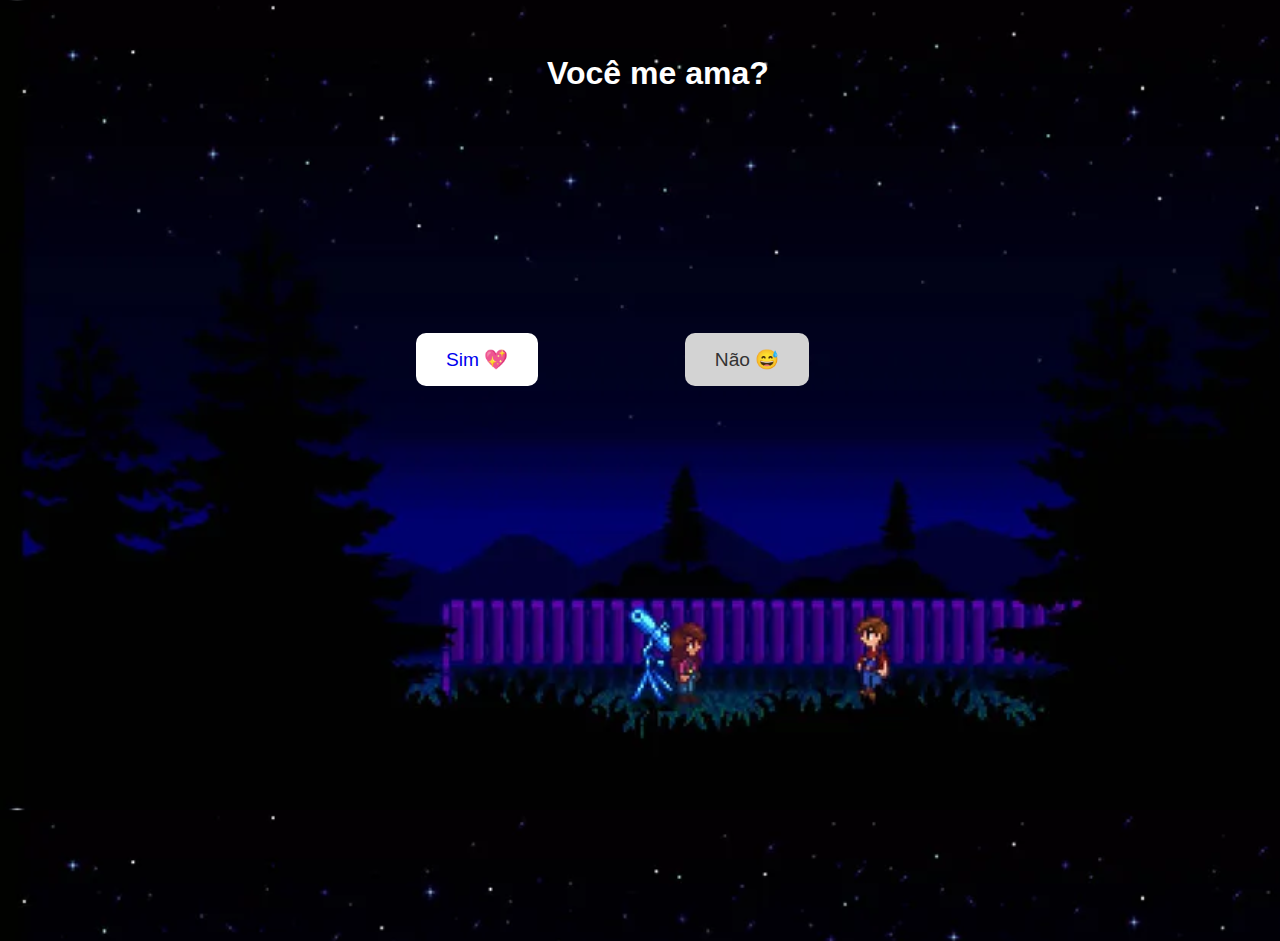
<file: index.html>
<!DOCTYPE html>
<html lang="pt-BR">

<head>
    <meta charset="UTF-8" />
    <meta name="viewport" content="width=device-width, initial-scale=1.0" />
    <title>Pedido Especial</title>
    <style>
        body {
            background-image: url(img/observacao-de-estrelas-em-stardew-valley-dd1bbzwykl2327cc.webp);
            align-items: center;
            background-size: cover;
            background-color: #ffe4ec;
            font-family: 'Segoe UI', sans-serif;
            display: flex;
            flex-direction: column;
            justify-content: center;
            height: 90vh;
            margin: 0;
            overflow: hidden;
            text-align: center;
        }
        .espaco{
            width: 70%;
        }
        .container{
            width: 100%;
            padding: 2%;
        }
        a {
            text-decoration: none;
        }

        h1 {
            text-align: center;
            color: #ffffff;
            font-size: 2rem;
        }

        .botoes {
            position: relative;
            width: 100%;
            max-width: 90vw;
            height: 90vh;
        }

        button {
            padding: 15px 30px;
            font-size: 1.2rem;
            border: none;
            border-radius: 10px;
            cursor: pointer;
            position: absolute;
            transition: 0.3s ease;
        }

        #sim {
            background-color: #ffffff;
            color: rgb(0, 0, 0);
            left: 25%;
            top: 25%;
        }

        #nao {
            background-color: #d3d3d3;
            color: #333;
            left: 55%;
            top: 25%;
        }

        #mensagem {
            margin-top: 40px;
            font-size: 1.5rem;
            color: #d6336c;
            display: none;
        }

        .fade-out {
            opacity: 0;
        }
        section{
            padding: 5%;
        }
    </style>
</head>

<body>
    <section>...</section>
    <div class=" espaco">
        <div class="container">
            <h1>Você me ama?</h1>
        </div>
        <div class="botoes">
            <button id="sim" onclick="mudarPagina()"><a href="carta.html">Sim 💖</a></button>
            <button id="nao">Não 😅</button>
        </div>
        <div id="mensagem"><a href="index.html"></a></div>
    </div>

    <script>
        const botaoSim = document.getElementById('sim');
        const botaoNao = document.getElementById('nao');
        const mensagem = document.getElementById('mensagem');

        botaoSim.addEventListener('click', () => {
            mensagem.style.display = 'block';
        });

        botaoNao.addEventListener('click', () => {
            const maxX = window.innerWidth - botaoNao.offsetWidth;
            const maxY = window.innerHeight - botaoNao.offsetHeight;

            const randomX = Math.random() * maxX;
            const randomY = Math.random() * maxY;

            botaoNao.style.left = `${randomX}px`;
            botaoNao.style.top = `${randomY}px`;
        });
        function mudarPagina() {
            document.body.classList.add('fade-out');
            setTimeout(() => {
                window.location.href = "pagina2.html";
            }, 1000); // tempo da transição (1s)
        }
    </script>

</body>

</html>
</file>
